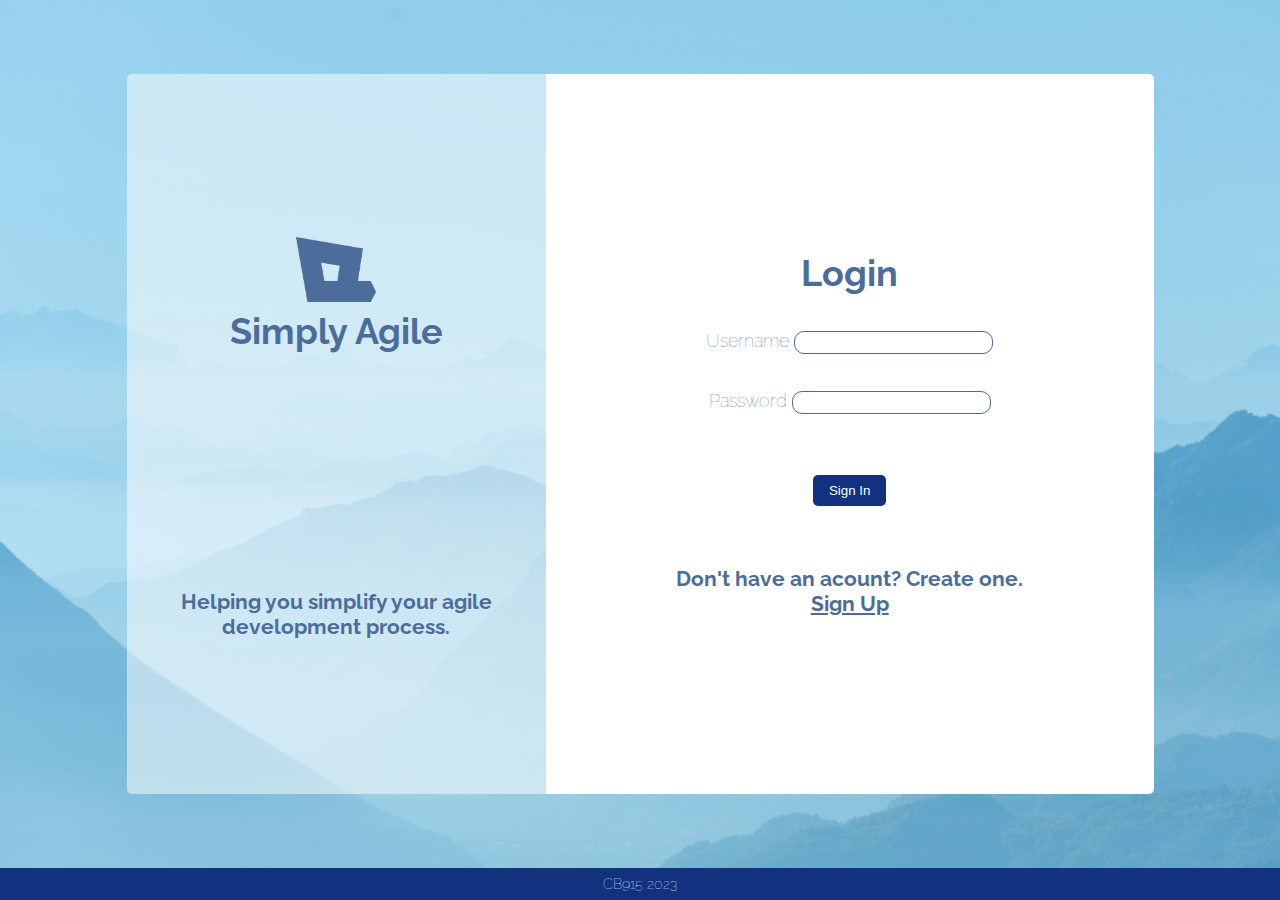
<file: index.html>
<!DOCTYPE html>
<html>
    <head>
        <meta name = "viewport" charset="UTF-8" content="width=device-width, initial-scale=1.0">
        <title>Simply Agile</title>
        <link rel = "stylesheet" type = "text/css" href="styles.css"/>
        <link rel="icon" type="image/x-icon" href="./assets/Logo.png">
        <script type="text/javascript" src = "script.js" defer></script>

    </head>
        <!-- Login  Page -->
        <body >
            <div class ="login-body" style = "padding: 16px;">
            <div class = "flexbox-center">
                <div id="left_container">
                    <div class="flex">
                        <img src="./assets/Logo.png" alt="Simply Agile Logo">
                        <h1>Simply Agile</h1>
                    </div>
                    <h3>Helping you simplify your agile development process.</h3>
                </div>
                <!--- Login Container -->
                <div id="login_container" class="flex">
                    <form  method="" action="" id="login-form" class="flex">
                        <h1>Login</h1>
                            <div>
                                <label for="login-username">Username</label>
                                <input id="login-username" name = "login-username" type="text"  maxlength="30" pattern="[A-Za-z]*">
                            </div>
                            <div>
                                <label for="login-password">Password</label>
                                <input id="login-password" name="login-password" type="text"  maxlength="30" pattern="[A-Za-z]*">
                             </div>
                            <!-- Button should e of type submit -->
                        <button onclick = "Login()"id = "login-btn" type="button" >Sign In</button>
                        <h3>Don't have an acount? Create one.<br> <a href = "signup.html">Sign Up</a></h3>
    
                    </form>
                </div>
            </div>

            </div> 
            <footer>
                <p>CB915 2023</p>
            </footer>   
        </body>
</html>
</file>
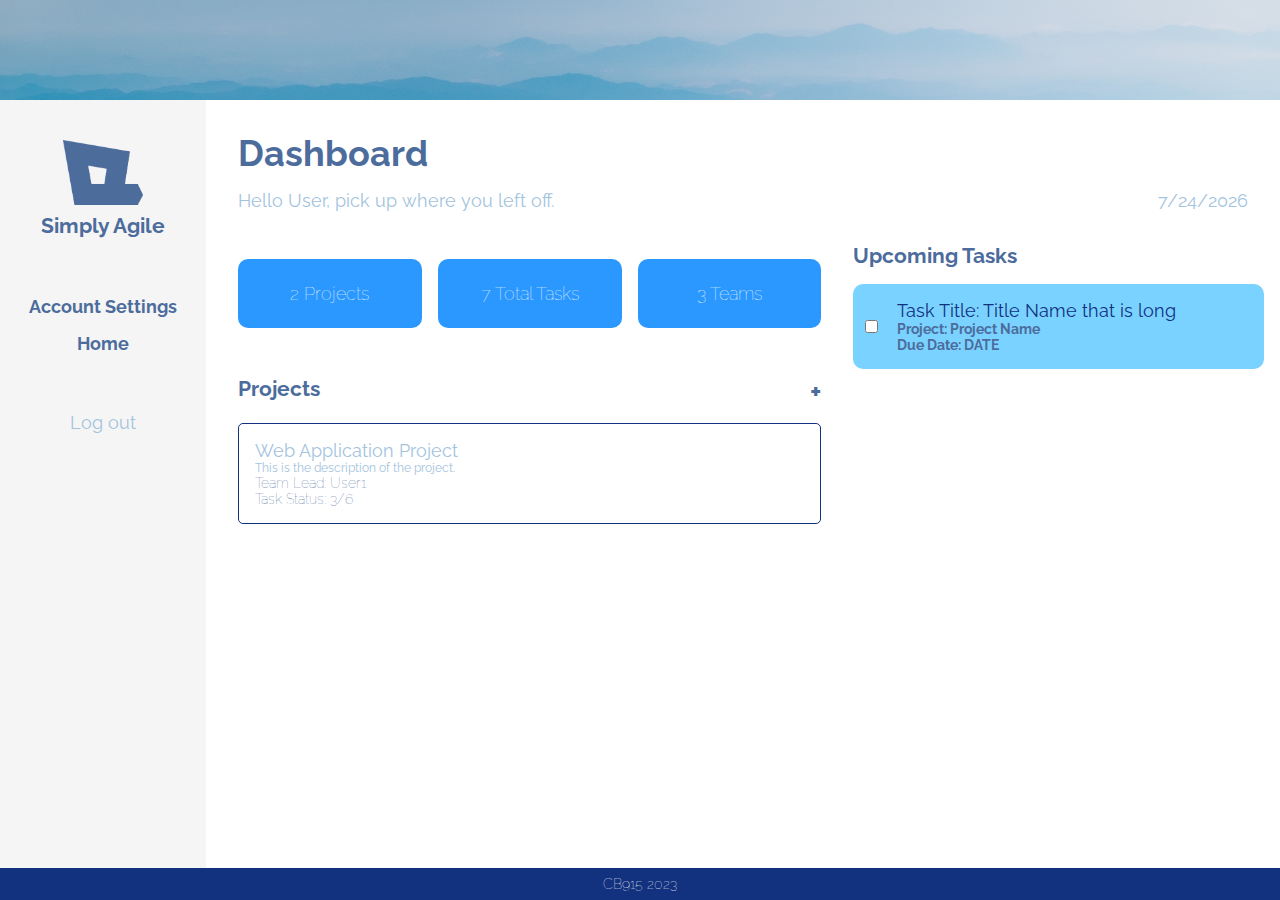
<file: dashboard.html>
<!DOCTYPE html>
<html>
    <head>
        <title>Dashboard</title>
        <meta name = "viewport" charset="UTF-8" content="width=device-width, initial-scale=1.0">
        <link rel = "stylesheet" type = "text/css" href="styles.css"/>
        <link rel="icon" type="image/x-icon" href="./assets/Logo.png">
        <script src="script.js" type="text/javascript" defer></script>
    </head>
    <body class = "dashboard-body">
        <div class="grid-container">
            <div class = "header"></div>
            <div class="main-content">
                <div class = "sidebar">
                    <div class="flex">
                        <img src="./assets/Logo.png" alt="Simply Agile Logo">
                        <h3>Simply Agile</h3>
                    </div>
                    <ul>
                        <li><a style="text-decoration: none;" href = "settings.html">Account Settings</a></li>
                        <li>Home</li>
                    </ul>
                    <a style = "text-decoration: none ;" href = "index.html"><h4>Log out</h4></a>
                </div>
                <div class = "main">
                    <div class="main-header">
                        <h1>Dashboard</h1>
                        <div class="seperate-text">
                            <h4 style = " margin-right: 64px; text-align: left;">Hello User, pick up where you left off.</h4>
                            <h4 id ="current-date"></h4>
                        </div>
                    </div>
                    <div class="main-container">
                        <div>2 Projects</div>
                        <div>7 Total Tasks</div>
                        <div>3 Teams</div>
                    </div>
                    <div class = "main-list">
                        <div class = "seperate-text">
                            <h3>Projects</h3>
                            <h2>+</h2>
                        </div>
                        <div class ="container-outlined">
                            <h4>Web Application Project</h4>
                            <h6>This is the description of the project.</h6>
                            <p>Team Lead: User1</p>
                            <p>Task Status: 3/6</p>
                        </div>    
                    </div>
                    <div id = "main-side">
                        <h3>Upcoming Tasks</h3>
                        <div class = "list-container">
                            <div>
                                <input type="checkbox" name = "checkbox" class="list-checkbox">
                                <div>
                                    <h4>Task Title: Title Name that is long</h4>
                                    <p>Project: Project Name</p>
                                    <p>Due Date: DATE</p>
                                </div>
                               
                            </div>
                        </div>
                    </div>
                </div>
            </div>
            <footer>
                <p>CB915 2023</p>
            </footer>   
        </div>

    </body>
</html>
</file>
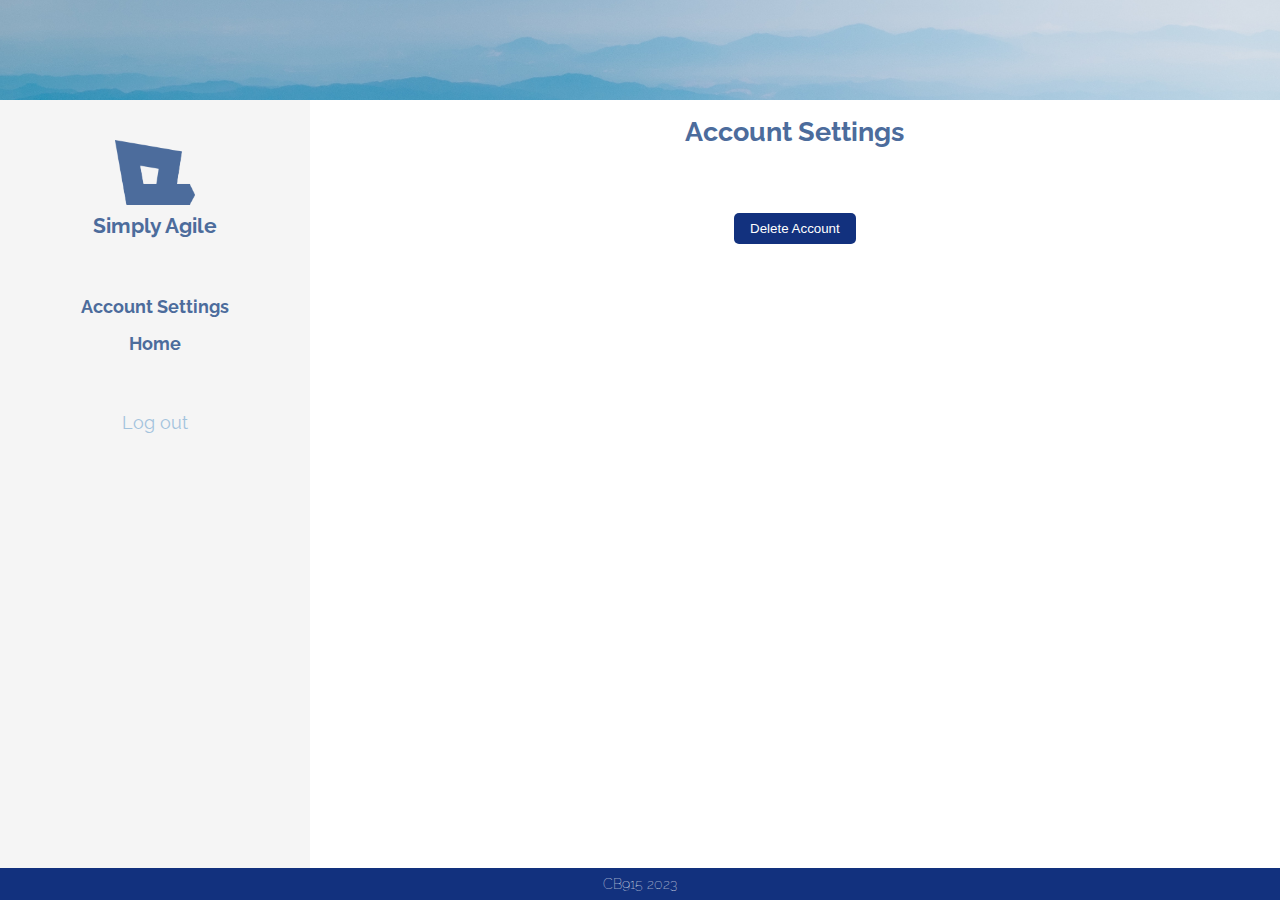
<file: settings.html>
<!DOCTYPE html>
<html>
    <head>
        <title>Account Settings</title>
        <meta name = "viewport" charset="UTF-8" content="width=device-width, initial-scale=1.0">
        <link rel = "stylesheet" type = "text/css" href="styles.css"/>
        <link rel="icon" type="image/x-icon" href="./assets/Logo.png">
        <script src="script.js" type="text/javascript" defer></script>
    </head>


<body>
<div class="grid-container">
    <div class = "header"></div>
    <div class="main-content">
        <div class = "sidebar">
            <div class="flex">
                <img src="./assets/Logo.png" alt="Simply Agile Logo">
                <h3>Simply Agile</h3>
            </div>
            <ul>
                <li><a style="text-decoration: none;" href = "settings.html">Account Settings</a></li>
                <li><a style="text-decoration: none;" href = "dashboard.html">Home</a></li>
            </ul>
            <a style = "text-decoration: none ;" href = "index.html"><h4>Log out</h4></a>
        </div>
        <div id="main-settings">
            <div class="main-header">
                <h2>Account Settings</h2>
            </div>
            <ul>
                <li>
                    <button type="button" onclick="DeleteAccount()">Delete Account</button>
                </li>
            </ul>
        </div>
    </div>
    <footer>
        <p>CB915 2023</p>
    </footer>   
</div>

</body>
</html>
</file>
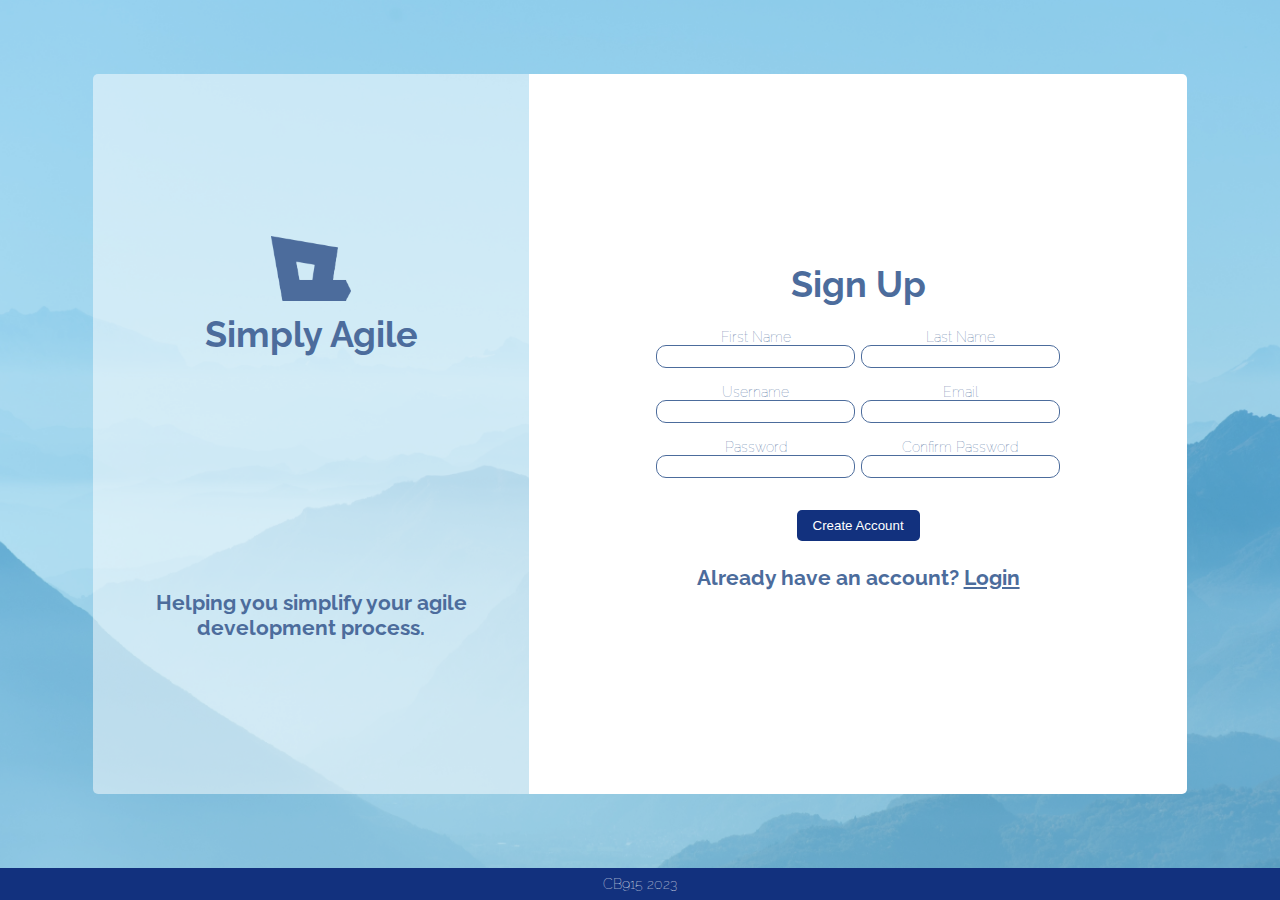
<file: signup.html>
<!DOCTYPE html>
<html lang = "en">
    <head>
        <meta name = "viewport" charset="UTF-8" content="width=device-width, initial-scale=1.0">
        <title>Simply Agile</title>
        <link rel = "stylesheet" type = "text/css" href="./styles.css"/>
        <link rel="icon" type="image/x-icon" href="./assets/Logo.png">
        <script type="text/javascript" src = "script.js" defer></script>
    </head>
    <body>
    <!-- Sign-up Page -->
        <div style = "padding: 16px;">
        <div class = "flexbox-center" >
            <div id="left_container" >
                <div class=".flex">
                    <img src="./assets/Logo.png" alt="Simply Agile Logo">
                    <h1>Simply Agile</h1>
                </div>
                <h3>Helping you simplify your agile development process.</h3>
            </div>
            <!--- Create Account Container -->
            <div id="login_container" class="flex">
                <h1>Sign Up</h1>
                <!-- Method is needed to make validation work-->
                <form  method="" action="" id="sign-up-form" class="flex">
                    <fieldset >
                        <div>
                            <label for="first_name">First Name</label>
                            <input id="first_name" name = "first_name" type="text"  maxlength="30" pattern="[A-Za-z]*">
                        </div>
                        <div>
                            <label for="last_name">Last Name</label>
                            <input id="last_name" name="last_name" type="text "  maxlength="30" pattern="[A-Za-z]*">
                         </div>
                    </fieldset>
                   <fieldset >
                        <div>
                            <label for="username">Username</label>
                            <input id="username" name="username"  maxlength="30"pattern="[A-Za-z\d]*">
                        </div>
                        <div>
                            <label for="user_email">Email</label>
                            <input id="user_email" name="user_email" type="email"  maxlength="60">
                        </div>
                    </fieldset>
                    <fieldset>
                        <div id = "password_container">
                            <label for="password">Password</label>
                            <input id="password" name="password" type="password"  minlength="7">
                        </div>
                        <div id = "password_container2"> 
                            <label for="confirm_password">Confirm Password</label>
                            <input id="confirm_password" name="confirm_password" type="password"  minlength="7">
                        </div>
                    </fieldset >
                    <button onclick = "Validate()"id = "#submit-btn" type="submit" >Create Account</button>
                    <h3>Already have an account? <a href = "index.html">Login</a></h3>

                </form>
            </div>
        </div>
        </div>
        <footer>
            <p>CB915 2023</p>
        </footer>   
    </body>
</html>
</file>
<file: styles.css>
@import url('https://fonts.googleapis.com/css2?family=Raleway:wght@100;500&display=swap');

:root{
    --pale-dark-blue: #4C6C9C; 
    --dark-blue: #12317E; 
    --small-font: 14px;
    --large-font: 18px; 
}
h1,h2,h3,h4,h6,p{
    padding: 0;
    margin: 0;
}
h4,h5,h6{
    font-weight: 400;
    color:rgb(163, 195, 221);
}

html{
    min-height: 100%;
    text-align: center;
    font-family: Raleway, sans-serif;
    font-weight: lighter;
    font-size: var(--large-font);
    color: var(--pale-dark-blue);
}
body{
    background: url('./assets/landscape_bg.jpg') no-repeat center;
    background-size: cover;
    display: flex;
    flex-flow: nowrap column;
    min-height: 100vh;
    margin: 0;
    box-sizing: border-box;
}

body>div{
    flex-grow: 1;
    display: flex;
    justify-content: center;
    background-color: rgba(82, 197, 255, 0.4);
}

.flex, .flex-row{
    display: flex;
    align-items: center;
    flex-flow: nowrap column;
}
.flex-row{
    justify-content: space-between;
    flex-direction: row;
}
.flex-center{
    display: flex;
    align-items: center;
    justify-content: center;
    border-radius: 16px;
}

a{
    color: var(--pale-dark-blue);
}

.flexbox-center{
    display: flex;
    margin: auto;
    justify-content: center;
    flex-wrap: wrap;
    min-height: 80vh;
    max-width: 80%;
    min-width: fit-content;
    align-items: stretch;
    border-radius:  5px;
    overflow: hidden;
}

#left_container{
    background-color: rgba(255, 255, 255, 0.5);
    display: flex;
    flex-flow: column nowrap;
    justify-content: space-around;
    text-align: center;
    flex-grow: 1;
    padding: 36px;
    width: 30%;
}

img{
    width: clamp(40px, 50%, 80px ); 
    margin: 8px;
}

p{
    color: var(--pale-dark-blue);
    font-family: Raleway , sans-serif;
    word-wrap: normal;
    font-size: var(--small-font);
}

#login_container{
    background-color: white;
    display: flex;
    padding: 16px;
    flex-grow: 5;
    justify-content: center;
}
#sign-up-form, #login-form{
    box-sizing: border-box;
    display: flex;
    justify-content: space-evenly;
    padding: 16px;
}

fieldset{
    display: flex;
    flex-flow: wrap row;
    border: none;
    padding: 0%;
    margin: 8px;
    width: 100%;
    appearance: none;
    justify-content: space-evenly;
    flex: 1 1 0;
}

fieldset>div{
    display: flex;
    justify-content: center;
    align-items: center;
    flex-flow: nowrap column;
    font-size: var(--small-font);
}

button{
    background-color: var(--dark-blue);
    color: white;
    padding: 8px 16px;
    border: none;
    border-radius: 5px;
    margin: 24px 0px;
}

.button-text{
    padding: 4px 8px;
    margin: 0;
    background-color: white;
}

input{
    border-radius: 10px;
    border: solid var(--pale-dark-blue) 1px;
    padding: 3px 10px;
}

input:focus, input:valid{
    outline-color: var(--dark-blue);
}

input:invalid, input.invalid{
    outline-color: red;
    border-color: red;
}

footer{
    background-color: #12317E;
    margin-top: auto;
    box-sizing: border-box;
    height: 100%;
    padding: 8px;
    margin: auto;
    width: 100%;
}

footer>p{
    text-align: center;
    color: white;
}

/* Error text for form */

.password_container>p{
    color: red;
}

/* Login Page Styling */

#login-form{
    flex-grow: 0.5;
}

/* Dashboard Page Styling 321*/

.dashboard-body{
    padding: 0;
}

.grid-container{
    display: grid;
    box-sizing: border-box;
    grid: 100px 20px 5fr 0.1fr / 1fr;
}

.header , .header-2{
    background: url(./assets/Landscape-misty.jpg) no-repeat center center ;
    background-size: cover;
    grid-area: 1/1/3 /2;

}
.header-2{
    background: url(./assets/Landscape-2.jpg) no-repeat top center ;
    background-size:cover;
    background-position: 20% 30%;
}

.sidebar{
    background-color: whitesmoke;
    display: flex;
    flex-direction: column;
    width: clamp(150px,10%,100%);
    justify-content: start;
    gap: 32px;
    padding: 32px 8px 32px 8px;
    flex-grow: 1;
}

ul {
    padding: 0;
}

li{
    padding: 8px;
    list-style:none;
    font-weight: bold;
}

.main, .main-project{
    display: grid;
    padding: 16px;
    background-color: white;
    gap: 16px;
    flex-grow: 4;
    grid: min-content 0.1fr 1fr / 1.5fr 1fr;
}

.main>div>h1{
    text-align: left;
}

.main-content{
    grid-area: 2/1/4/2;
    display: flex;
    flex-wrap: wrap;
    border-radius: 20px 20px 0 0 ;

}
.main-header{
    grid-area: 1/ 1/ 1/3;
    padding: 16px;
}

.main-header div{
    margin-top: 16px ;
    display: flex;
    flex-wrap: wrap;
}

.main-container,.main-container-color{
    display: grid;
    gap: 16px;
    padding: 16px;
    grid-template-columns: repeat(auto-fit, minmax(100px,1fr));
    grid-area: 2/1/3/2;
    align-items: stretch;
    justify-items: stretch;
}

.main-container div, .main-container-color div{
    background-color: rgb(43, 152, 255);
    display: grid;
    font-size: var(--large-font);
    padding: 24px 10px;
    max-width: 200px;
    border-radius: 10px;
    align-content: center;
    color: white;
}


.main-list{
    padding: 16px;
    grid-row: 3;
    display: grid;
    gap: 16px;
    grid-template-rows: min-content;
    align-content: start;
}

.container-outlined, #main-side-small .list-container > div {
    text-align: left;
    background-color: white;
    border: #12317E solid 1px;
    border-radius: 5px;
    padding: 16px;
}

.seperate-text{
    display: flex;
    justify-content: space-between;
}

#main-side {
    text-align: left;
    grid-area: 2/2/4/3;
}

.list-container{
    display: grid;
    gap: 16px;
    padding: 16px 0px;
}

.list-container>div{
    background-color: rgb(121, 210, 255);
    display: flex;
    border-radius: 10px;
    padding: 0px 8px;
}

.list-container div>div{
    flex-grow: 1;
    text-align: left;
    padding: 16px ;
    color: black;
    font-weight: bold;
}
.list-container div>div h4{
    color: var(--dark-blue);

}

/* project dashboard */

.main-project{
    grid: min-content 0.1fr 1fr / 1fr 1fr;
    text-align: left;
}

.main-container-side{
    background-color: whitesmoke;
    display: flex;
    justify-content: center;
    align-items: center;
    padding: 16px ;
    border-radius: 8px;
    text-align: center;
    align-self: center;
    justify-self: center;
    grid-area: 2/2/3/3;
    width: 50%;
}

.main-container-side div *{
    color: var(--pale-dark-blue);
}

.main-container-color{
    display: grid;
    text-align: center;
    grid-template-columns: repeat(auto-fit, minmax(50px,100px));
    color: #12317E;

}
.main-container-color div{
    max-width: 100px;
}

.main-container-color div:nth-child(2),.main-container-color div:nth-child(3){
    background-color: rgb(255, 191, 43);
    color: #12317E;
}
.main-container-color div:nth-child(3){
    background-color: rgb(130, 230, 228);
}

.container-small{
    background-color: rgb(209, 244, 244);
    padding: 16px;
}
.container-small *{
    color: var(--pale-dark-blue);
}

#main-side-small{
    text-align: left;
    grid-area: 3/2/4/3;
    padding: 16px;
}

#main-side-small .list-container div {
    align-items: start;
}


/* Setting Page */

#main-settings{
    display: flex;
    background-color: white;
    justify-content: start;
    flex-direction: column;
    flex-grow: 5;
}
@media only screen and (max-width: 600px) {
    .main{
        display: grid;
        padding: 16px;
        gap: 16px;
        flex-grow: 4;
        grid: min-content min-content 0.5fr / 100% ;
        grid-auto-rows: min-content;
    }
    .main-project{
        grid-template-columns: 1fr;
    }

    .main-list{
        grid-row: 4/4;
    }
    #main-side{
        grid-area: 3/1/3/1;
        overflow: visible;
    }


    .main-header{
        grid-area: 1/1/1/1;
    }
    .main-container-side{
        grid-area: 3/1/4/1;
    }
    #main-side-small{
        grid-area: 5/1/6/1;
    }
}
</file>
